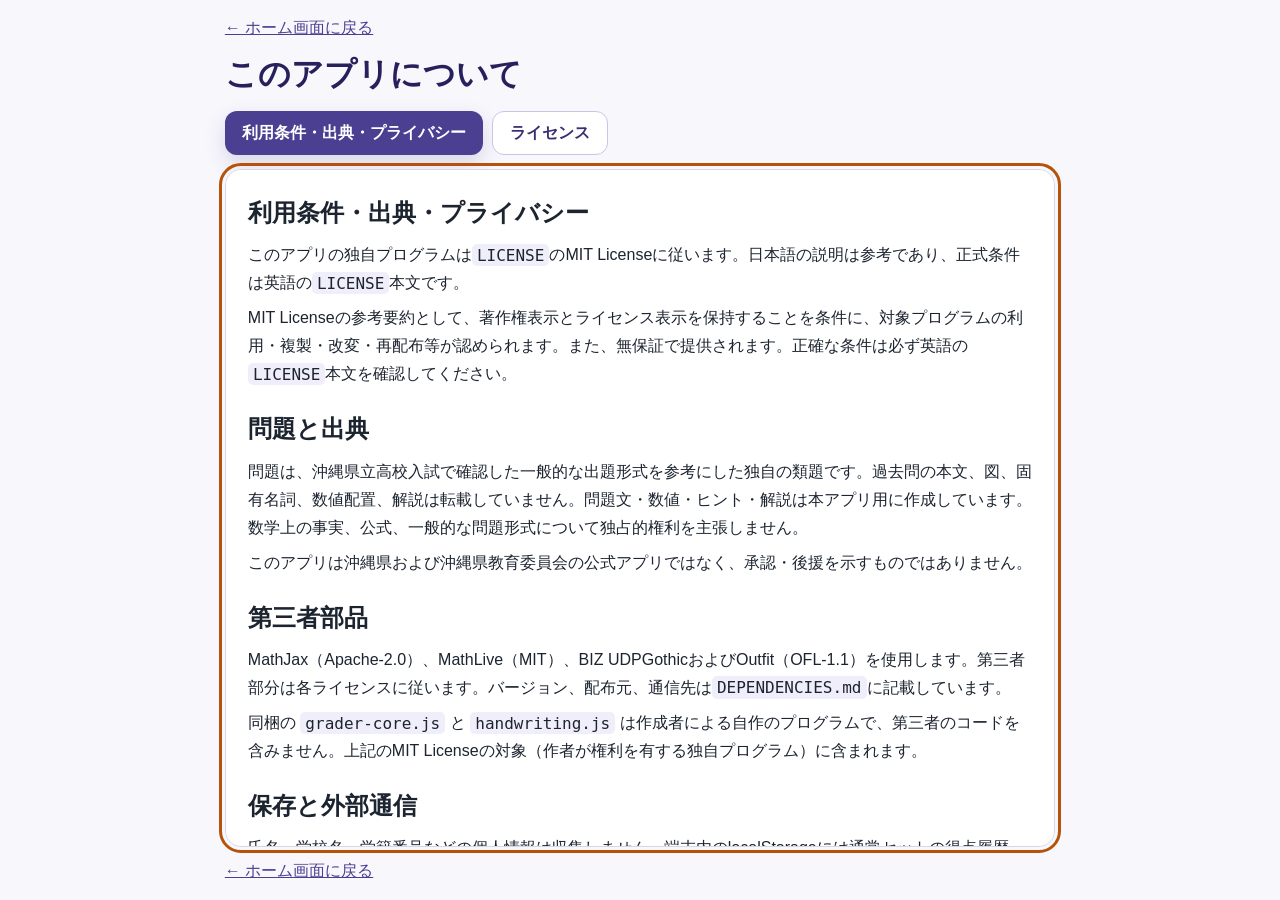
<file: legal.html>
<!doctype html>
<html lang="ja">
<head>
  <meta charset="utf-8">
  <meta name="viewport" content="width=device-width,initial-scale=1">
  <title>このアプリについて｜👹 高校入試対策シリーズ</title>
  <link rel="stylesheet" href="style.css?v=20260907-release">
</head>
<body>
  <main class="screen legal-screen">
    <a href="./">← ホーム画面に戻る</a>
    <h1>このアプリについて</h1>
    <div class="legal-tabs" role="tablist" aria-label="アプリ情報">
      <button class="primary" type="button" role="tab" aria-selected="true" aria-controls="legal-panel" id="notice-tab">利用条件・出典・プライバシー</button>
      <button class="ghost" type="button" role="tab" aria-selected="false" aria-controls="legal-panel" id="license-tab">ライセンス</button>
    </div>
    <section class="result-list legal-panel legal-copy" role="tabpanel" aria-labelledby="notice-tab" id="legal-panel" tabindex="0"></section>
    <a href="./">← ホーム画面に戻る</a>
  </main>
  <script>
    (() => {
      'use strict';
      const panel = document.querySelector('#legal-panel');
      const tabs = [
        { id: 'notice-tab', file: 'NOTICE.md', kind: 'markdown' },
        { id: 'license-tab', file: 'LICENSE', kind: 'license' }
      ];

      function appendInline(parent, source) {
        const pattern = /(\[[^\]]+\]\(https?:\/\/[^)]+\)|`[^`]+`)/g;
        let start = 0;
        for (const match of source.matchAll(pattern)) {
          parent.append(document.createTextNode(source.slice(start, match.index)));
          const token = match[0];
          if (token.startsWith('`')) {
            const code = document.createElement('code');
            code.textContent = token.slice(1, -1);
            parent.append(code);
          } else {
            const linkParts = token.match(/^\[([^\]]+)\]\((https?:\/\/[^)]+)\)$/);
            const link = document.createElement('a');
            link.textContent = linkParts[1];
            link.href = linkParts[2];
            link.target = '_blank';
            link.rel = 'noopener noreferrer';
            parent.append(link);
          }
          start = match.index + token.length;
        }
        parent.append(document.createTextNode(source.slice(start)));
      }

      function renderMarkdown(source) {
        panel.replaceChildren();
        panel.className = 'result-list legal-panel legal-copy';
        let list = null;
        source.replace(/\r/g, '').split('\n').forEach(rawLine => {
          const line = rawLine.trim();
          if (!line) { list = null; return; }
          let item;
          if (line.startsWith('## ')) {
            list = null;
            item = document.createElement('h2');
            appendInline(item, line.slice(3));
          } else if (line.startsWith('# ')) {
            list = null;
            item = document.createElement('h2');
            appendInline(item, line.slice(2));
          } else if (line.startsWith('- ')) {
            if (!list) {
              list = document.createElement('ul');
              panel.append(list);
            }
            item = document.createElement('li');
            appendInline(item, line.slice(2));
            list.append(item);
            return;
          } else {
            list = null;
            item = document.createElement('p');
            appendInline(item, line);
          }
          panel.append(item);
        });
      }

      function renderLicense(source) {
        panel.replaceChildren();
        panel.className = 'result-list legal-panel license-copy';
        const pre = document.createElement('pre');
        pre.textContent = source;
        panel.append(pre);
      }

      async function show(tab) {
        try {
          const response = await fetch(tab.file);
          if (!response.ok) throw new Error(String(response.status));
          const source = await response.text();
          if (tab.kind === 'license') renderLicense(source);
          else renderMarkdown(source);
          document.querySelectorAll('[role="tab"]').forEach(button => {
            const selected = button.id === tab.id;
            button.setAttribute('aria-selected', String(selected));
            button.className = selected ? 'primary' : 'ghost';
          });
          panel.setAttribute('aria-labelledby', tab.id);
          panel.focus();
        } catch (_) {
          panel.textContent = '表示できません。ローカルサーバーから開いてください。';
        }
      }

      tabs.forEach(tab => document.querySelector(`#${tab.id}`).addEventListener('click', () => show(tab)));
      show(tabs[0]);
    })();
  </script>
</body>
</html>
</file>
<file: style.css>
:root {
  --primary: #4b3f91;
  --primary-hover: #382f73;
  --primary-soft: #f0eefb;
  --focus: #b45309;
  --danger: #b42318;
  --danger-soft: #fff1f0;
  --success: #176b47;
  --success-soft: #edf9f3;
  --text: #1c2430;
  --muted: #586474;
  --line: #d6d7e3;
  --surface: #ffffff;
  --background: #f8f7fc;
  --font: 'Outfit', 'BIZ UDPGothic', sans-serif;
  font-family: var(--font);
  color-scheme: light;
}

* { box-sizing: border-box; }
html, body { width: 100%; height: 100%; }
body { margin: 0; overflow: hidden; background: var(--background); color: var(--text); }
button, a, math-field { font: inherit; }
button { min-height: 44px; border: 0; border-radius: 12px; padding: 10px 17px; font-weight: 700; cursor: pointer; }
button:disabled { cursor: not-allowed; opacity: .52; }
a { color: var(--primary); }
:focus-visible { outline: 3px solid var(--focus); outline-offset: 3px; }
.sr-only { position: absolute; width: 1px; height: 1px; padding: 0; margin: -1px; overflow: hidden; clip: rect(0, 0, 0, 0); white-space: nowrap; border: 0; }
.emoji-icon { font-family: 'Noto Color Emoji', 'Apple Color Emoji', 'Segoe UI Emoji', sans-serif; }

.primary { background: var(--primary); color: #fff; box-shadow: 0 8px 20px rgba(75, 63, 145, .18); }
.primary:hover:not(:disabled) { background: var(--primary-hover); }
.secondary { background: var(--primary-soft); color: var(--primary-hover); border: 1px solid #c9c4e8; }
.secondary:hover:not(:disabled) { background: #e4e0f6; }
.ghost { background: #fff; color: var(--primary-hover); border: 1px solid #c9c4e8; }
.ghost:hover:not(:disabled) { background: var(--primary-soft); }
.link-button { background: transparent; color: var(--primary); text-decoration: underline; box-shadow: none; }
.danger { width: 100%; color: var(--danger); background: #fff; border: 1px solid #e9b7b2; box-shadow: none; }
.danger:hover { background: var(--danger-soft); }

.home {
  height: 100dvh;
  overflow: hidden;
  display: grid;
  grid-template-columns: minmax(0, 3fr) minmax(360px, 2fr);
  gap: clamp(24px, 4vw, 58px);
  padding: clamp(24px, 4vw, 52px);
}
.start-area { display: grid; place-items: center; text-align: center; min-width: 0; }
.start-content { width: min(710px, 100%); }
.app-title { margin: 0 0 34px; line-height: 1.28; color: #211b4d; }
.title-series { display: block; font-size: clamp(1.75rem, 3.05vw, 2.75rem); font-weight: 800; }
.title-course { display: block; margin-top: 8px; font-size: clamp(1rem, 1.65vw, 1.43rem); font-weight: 700; white-space: nowrap; }
.start-button { min-width: 210px; padding: 16px 34px; font-size: 1.16rem; }
.about-link { display: block; width: max-content; margin: 20px auto 0; font-weight: 600; }
.history-card {
  min-height: 0;
  display: flex;
  flex-direction: column;
  padding: clamp(20px, 2.5vw, 30px);
  background: var(--surface);
  border: 1px solid var(--line);
  border-radius: 22px;
  box-shadow: 0 12px 34px rgba(37, 30, 82, .08);
}
.history-card h2 { margin: 0 0 14px; color: #28205c; font-size: 1.35rem; }
.history-list { flex: 1; min-height: 0; overflow-y: auto; overscroll-behavior: contain; padding-right: 4px; }
.history-empty { margin: 10px 0; color: var(--muted); }
.history-item { display: grid; gap: 3px; padding: 12px 2px; border-bottom: 1px solid #ececf3; }
.history-item strong { font-size: 1.03rem; }
.history-item time { color: var(--muted); font-size: .83rem; }
.history-card hr { width: 100%; margin: 16px 0; border: 0; border-top: 1px solid var(--line); }

.screen { width: min(1220px, 100%); height: 100dvh; margin: 0 auto; padding: 18px clamp(18px, 3.5vw, 46px); overflow: hidden; display: flex; flex-direction: column; gap: 14px; }
.topbar { display: grid; grid-template-columns: minmax(100px, 1fr) auto minmax(100px, 1fr); align-items: center; gap: 14px; min-height: 48px; }
.topbar h1 { margin: 0; font-size: clamp(1rem, 1.7vw, 1.28rem); text-align: center; color: #2b2464; }
.quit-button { justify-self: start; width: auto; min-width: 96px; padding: 10px 18px; }
.question-number { justify-self: end; font-weight: 800; color: #302875; }
.progress { height: 10px; flex: 0 0 auto; overflow: hidden; border-radius: 99px; background: #e2e0ee; }
.progress > span { display: block; height: 100%; border-radius: inherit; background: linear-gradient(90deg, #4b3f91, #796bc1); transition: width .25s ease; }
.work-layout { flex: 1; min-height: 0; display: grid; grid-template-columns: minmax(0, 1.25fr) minmax(340px, .75fr); gap: 18px; }
.problem-card, .support-card, .result-card { background: var(--surface); border: 1px solid var(--line); border-radius: 20px; box-shadow: 0 8px 24px rgba(37, 30, 82, .06); }
.problem-card { min-height: 0; padding: clamp(20px, 2.6vw, 30px); overflow-y: auto; display: flex; flex-direction: column; }
.prompt { font-size: clamp(1.05rem, 1.55vw, 1.22rem); font-weight: 600; line-height: 1.9; }
.prompt p { margin: 0; }
.answer-label { display: block; margin-top: auto; padding-top: 16px; font-weight: 700; color: #332b73; }
.answer-row { display: flex; align-items: center; gap: 10px; margin-top: 8px; }
.input-wrap { flex: 1; min-width: 0; overflow: hidden; border: 2px solid var(--line); border-radius: 13px; background: #fff; }
.input-wrap:focus-within { border-color: var(--primary); box-shadow: 0 0 0 3px rgba(75, 63, 145, .12); }
math-field { display: block; width: 100%; min-height: 56px; padding: 8px 12px; border: 0; font-size: 1.38rem; background: transparent; }
math-field:focus-visible { outline: 0; }
math-field::part(menu-toggle), math-field::part(virtual-keyboard-toggle) { display: none; }
.answer-unit { flex: 0 0 auto; font-weight: 700; }
.helper { margin: 8px 0 0; color: var(--muted); font-size: .86rem; line-height: 1.5; }
.input-tools { display: flex; flex-wrap: wrap; gap: 7px; margin-top: 12px; }
.input-tools button { min-width: 46px; padding: 8px 11px; }
.submit-row { display: flex; justify-content: flex-end; margin-top: 14px; }
.submit-row .primary { min-width: 150px; }

.support-card { min-height: 0; padding: 20px; display: flex; flex-direction: column; }
.support-card h2 { margin: 0 0 12px; font-size: 1.12rem; color: #302875; }
.hint-button { width: 100%; flex: 0 0 auto; }
.support-content { flex: 1; min-height: 0; overflow-y: auto; overscroll-behavior: contain; margin-top: 12px; padding-right: 3px; line-height: 1.7; }
.support-intro { margin: 4px 0; color: var(--muted); }
.hint-step { margin: 10px 0; padding: 12px 13px; border: 1px solid #d1cbee; border-radius: 13px; background: var(--primary-soft); }
.hint-step.final { border-color: #e4c785; background: #fff8e7; }
.hint-heading { display: flex; align-items: center; gap: 8px; color: var(--primary-hover); }
.hint-badge { display: grid; place-items: center; width: 26px; height: 26px; border-radius: 50%; background: var(--primary); color: #fff; font-size: .8rem; }
.part-line { line-height: 1.8; }
.part-line mjx-container { margin: 0 .12em !important; }
.feedback { margin-top: 12px; padding: 13px 14px; border: 1px solid #b7d9c8; border-radius: 13px; background: var(--success-soft); }
.feedback.is-wrong { border-color: #e7b7b1; background: var(--danger-soft); }
.feedback h3 { margin: 0 0 7px; color: var(--success); font-size: 1rem; }
.feedback.is-wrong h3 { color: var(--danger); }
.feedback.is-unfinished { border-color: #eec27a; background: #fff7e8; }
.feedback.is-unfinished h3 { color: #a14a00; }
.feedback.is-notation { border-color: #c7b6ec; background: #f5f0ff; }
.feedback.is-notation h3 { color: #5b2fa6; }
.feedback.is-neg { border-color: #e2cf7c; background: #fffbe6; }
.feedback.is-neg h3 { color: #6f5800; }
.feedback .feedback-message { font-weight: 700; }
.feedback { scroll-margin-top: 12px; }
.input-notice { min-height: 1.4em; margin: 6px 0 0; color: #8a4b00; font-size: .9rem; font-weight: 700; text-align: right; }
.feedback p { margin: 5px 0; }
.next-button { width: 100%; margin-top: 12px; }

.result-card { flex: 1; min-height: 0; padding: 18px clamp(18px, 3vw, 32px); display: flex; flex-direction: column; }
.result-message { margin: 0; text-align: center; color: #3b337c; font-weight: 700; }
.score { margin: 4px 0 10px; text-align: center; color: var(--primary); font-size: clamp(2.6rem, 6vw, 4.3rem); font-weight: 800; line-height: 1.1; }
.result-list { flex: 1; min-height: 0; overflow-y: auto; overscroll-behavior: contain; border: 1px solid var(--line); border-radius: 14px; background: #fcfcfe; padding: 0 15px; }
.result-item { padding: 12px 2px; border-bottom: 1px solid var(--line); line-height: 1.7; }
.result-item:last-child { border-bottom: 0; }
.result-mark { display: inline-block; min-width: 58px; font-weight: 800; }
.result-mark.ok { color: var(--success); }
.result-mark.ng { color: var(--danger); }
.result-mark.is-unfinished { color: #a14a00; }
.result-mark.is-notation { color: #5b2fa6; }
.result-mark.is-neg { color: #6f5800; }
.result-mark.ok, .result-mark.ng { min-width: 0; margin-right: 10px; }
.result-judge { font-size: .9rem; font-weight: 700; text-align: left; }
.result-judge.is-unfinished { color: #a14a00; }
.result-judge.is-notation { color: #5b2fa6; }
.result-judge.is-neg { color: #6f5800; }
.result-actions { display: flex; gap: 10px; flex-wrap: wrap; margin-top: 12px; }
.result-actions button { flex: 1; min-width: 145px; padding: 14px 18px; font-size: 1.05rem; }
.dependency-error { margin: auto; max-width: 640px; padding: 26px; text-align: center; background: #fff; border: 1px solid var(--line); border-radius: 18px; }

.quit-dialog {
  width: min(430px, calc(100% - 32px));
  padding: 0;
  border: 0;
  border-radius: 18px;
  color: var(--text);
  background: var(--surface);
  box-shadow: 0 24px 70px rgba(25, 20, 61, .28);
}
.quit-dialog::backdrop { background: rgba(28, 25, 52, .46); }
.quit-dialog-card { padding: 26px; }
.quit-dialog h2 { margin: 0 0 10px; color: #28205c; font-size: 1.3rem; }
.quit-dialog p { margin: 0; color: var(--muted); line-height: 1.7; }
.quit-dialog-actions { display: flex; gap: 10px; margin-top: 22px; }
.quit-dialog-actions button { flex: 1; }
.quit-confirm-button { width: auto; }

.confetti { position: fixed; inset: 0; z-index: 100; overflow: hidden; pointer-events: none; }
.confetti i { position: absolute; top: -8vh; width: 9px; height: 16px; border-radius: 2px; animation: fall 2.4s ease-in forwards; }
@keyframes fall { to { transform: translate3d(var(--drift), 112vh, 0) rotate(680deg); opacity: .1; } }

.legal-screen { width: min(920px, 100%); }
.legal-screen h1 { margin: 0; color: #28205c; }
.legal-tabs { display: flex; flex-wrap: wrap; gap: 9px; }
.legal-panel { flex: 1; min-height: 0; overflow-y: auto; padding: 22px; background: #fff; border: 1px solid var(--line); border-radius: 16px; line-height: 1.75; }
.legal-panel h2 { margin: 1.25rem 0 .45rem; }
.legal-panel h2:first-child { margin-top: 0; }
.legal-panel p { margin: .45rem 0; }
.legal-panel ul { margin: .45rem 0; padding-left: 1.5rem; }
.legal-panel code { padding: .1rem .32rem; border-radius: 5px; background: var(--primary-soft); font-family: ui-monospace, SFMono-Regular, Menlo, monospace; }
.legal-panel pre { margin: 0; white-space: pre-wrap; overflow-wrap: anywhere; font: inherit; }

.handwriting-canvas {
  position: fixed;
  inset: 0;
  z-index: 40;
  display: none;
  width: 100vw;
  height: 100vh;
  pointer-events: none;
  touch-action: none;
}
.handwriting-canvas.is-available { display: block; }
.handwriting-tools {
  position: fixed;
  right: 24px;
  bottom: 12px;
  z-index: 60;
  display: flex;
  gap: 8px;
  padding: 8px;
  border: 1px solid #c9c5df;
  border-radius: 14px;
  background: rgba(255, 255, 255, .96);
  box-shadow: 0 8px 22px rgba(37, 30, 82, .14);
}
.handwriting-tools[hidden] { display: none; }
.handwriting-button {
  min-width: 82px;
  min-height: 44px;
  padding: 9px 13px;
  border: 2px solid #6559a8;
  border-radius: 10px;
  background: #fff;
  color: #302875;
  font-weight: 800;
}
.handwriting-button:hover:not(:disabled) { background: #f0eefb; }
.handwriting-button.is-active {
  border-color: #302875;
  background: #302875;
  color: #fff;
  box-shadow: 0 0 0 3px rgba(48, 40, 117, .18);
}
.handwriting-button.clear-handwriting { border-color: #b42318; color: #9f1d14; }
.handwriting-button.clear-handwriting:hover:not(:disabled) { background: #fff0ee; }
.handwriting-button:disabled { opacity: .45; cursor: not-allowed; }
.question-screen button,
.question-screen math-field,
.question-screen label { position: relative; z-index: 50; }
.question-screen .problem-card,
.question-screen .support-card { padding-bottom: 76px; }
.handwriting-active .question-screen { touch-action: none; user-select: none; }
.handwriting-active .question-screen button,
.handwriting-active .question-screen math-field,
.handwriting-active .question-screen input,
.handwriting-active .question-screen textarea,
.handwriting-active .question-screen select,
.handwriting-active .question-screen a,
.handwriting-active .question-screen label { touch-action: auto; user-select: auto; }

@media (max-width: 760px) {
  body { overflow: auto; }
  .home { height: auto; min-height: 100dvh; overflow: visible; grid-template-columns: 1fr; padding: 22px; }
  .start-area { min-height: 46vh; }
  .title-course { white-space: normal; }
  .history-card { min-height: 340px; height: 46vh; }
  .screen { height: auto; min-height: 100dvh; overflow: visible; padding: 14px; }
  .work-layout { grid-template-columns: 1fr; }
  .problem-card, .support-card { min-height: 330px; }
  .topbar { grid-template-columns: auto 1fr auto; }
  .topbar h1 { text-align: left; }
  .handwriting-tools { right: 10px; bottom: 8px; gap: 5px; padding: 6px; }
  .handwriting-button { min-width: 68px; padding: 8px; font-size: .82rem; }
}

@media (prefers-reduced-motion: reduce) {
  *, *::before, *::after { scroll-behavior: auto !important; animation-duration: .01ms !important; animation-iteration-count: 1 !important; transition-duration: .01ms !important; }
}

/* 仮想キーボードが出ている間（<html class="vk-open">。main.js の followVirtualKeyboard が付ける）：高さ固定をゆるめてスクロールできるようにする */
html.vk-open, html.vk-open body { height: auto; min-height: 100%; overflow: auto; }
html.vk-open body { padding-bottom: var(--vk-height, 0px); }
html.vk-open .screen { height: auto; min-height: 100dvh; overflow: visible; }
html.vk-open .work-layout { flex: none; }
html.vk-open .problem-card { overflow: visible; }
</file>
